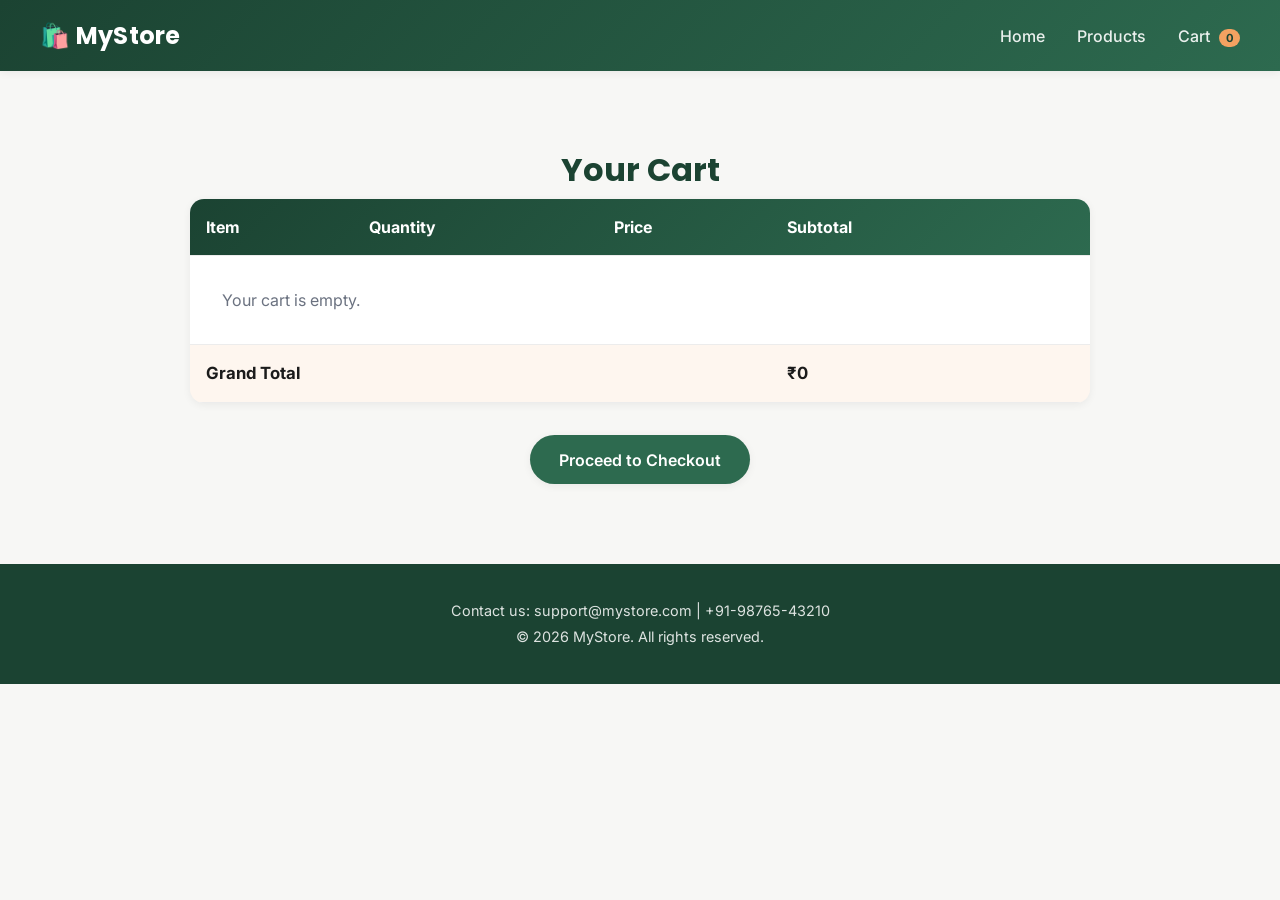
<file: cart.html>
<!DOCTYPE html>
<html lang="en">
<head>
  <meta charset="UTF-8">
  <title>MyStore - Cart</title>
  <link rel="preconnect" href="https://fonts.googleapis.com">
  <link href="https://fonts.googleapis.com/css2?family=Poppins:wght@600;700&family=Inter:wght@400;500;600&display=swap" rel="stylesheet">
  <link rel="stylesheet" href="style.css">
</head>
<body>

  <header class="site-header">
    <div class="logo">🛍️ MyStore</div>
    <nav class="navbar">
      <ul>
        <li><a href="index.html">Home</a></li>
        <li><a href="products.html">Products</a></li>
        <li><a href="cart.html">Cart <span id="cart-count" class="cart-badge">0</span></a></li>
      </ul>
    </nav>
  </header>

  <section class="cart-page">
    <h1>Your Cart</h1>
    <table class="cart-table">
      <thead>
        <tr>
          <th>Item</th>
          <th>Quantity</th>
          <th>Price</th>
          <th>Subtotal</th>
          <th></th>
        </tr>
      </thead>
      <tbody id="cart-body">
        <!-- Cart rows are rendered dynamically by script.js from localStorage -->
      </tbody>
      <tfoot>
        <tr class="grand-total">
          <td colspan="3">Grand Total</td>
          <td id="cart-grand-total">₹0</td>
          <td></td>
        </tr>
      </tfoot>
    </table>
    <a href="checkout.html" class="btn">Proceed to Checkout</a>
  </section>

  <footer class="site-footer">
    <p>Contact us: support@mystore.com | +91-98765-43210</p>
    <p>&copy; 2026 MyStore. All rights reserved.</p>
  </footer>

  <script src="script.js" defer></script>
</body>
</html>
</file>
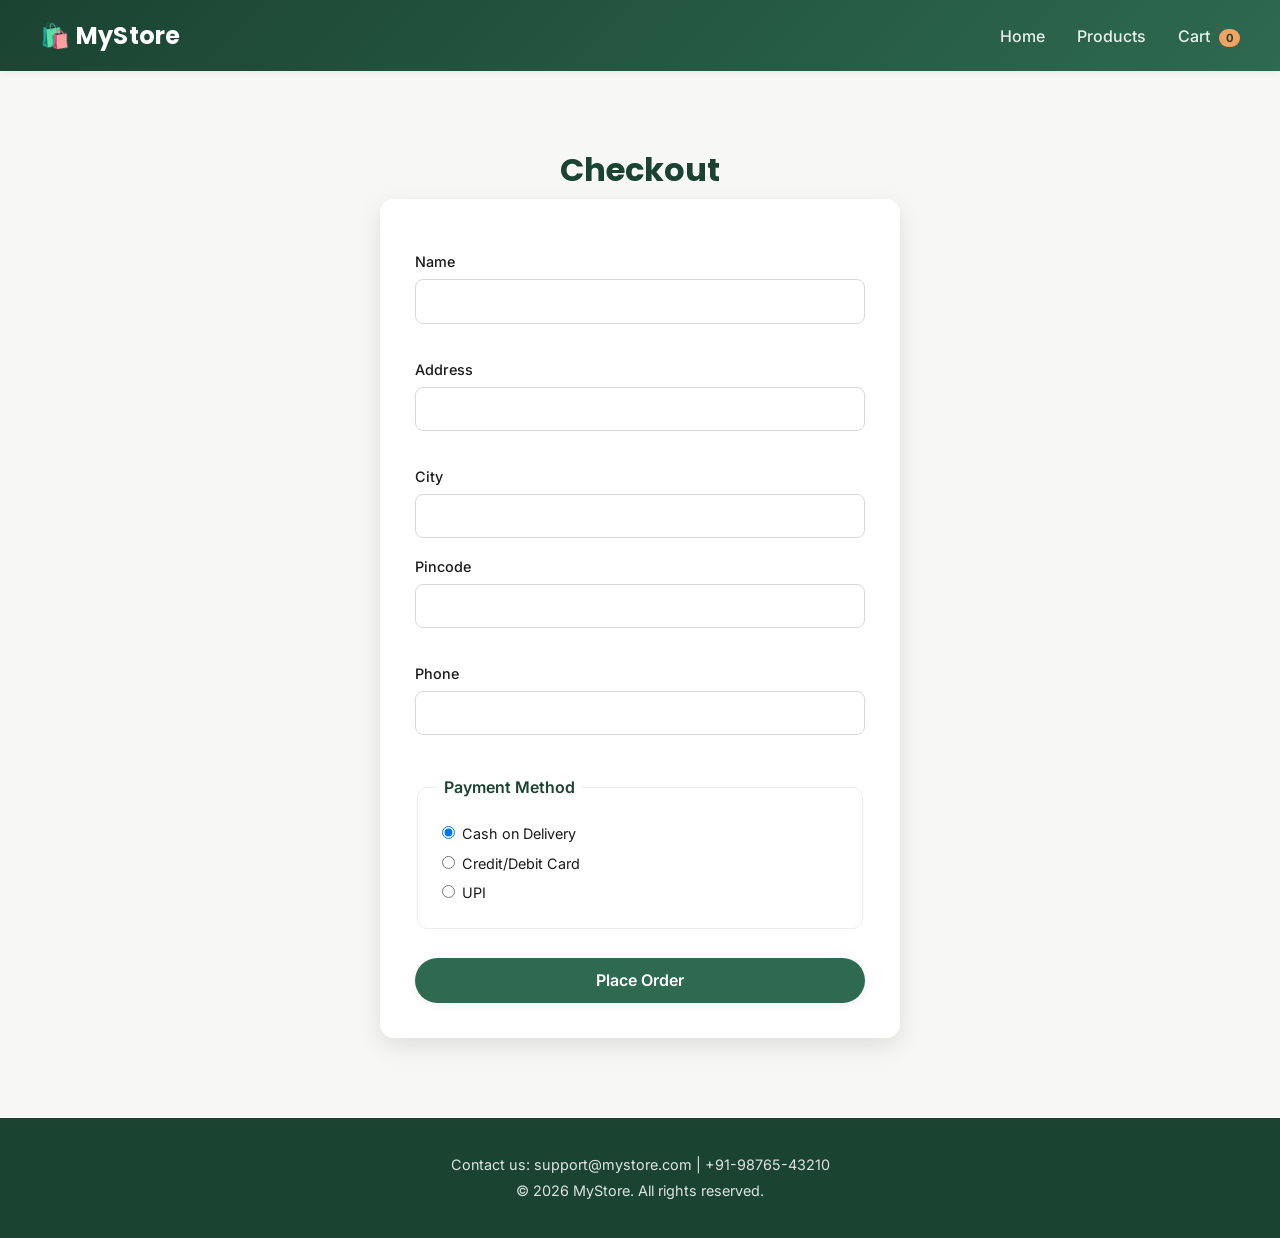
<file: checkout.html>
<!DOCTYPE html>
<html lang="en">
<head>
  <meta charset="UTF-8">
  <title>MyStore - Checkout</title>
  <link rel="preconnect" href="https://fonts.googleapis.com">
  <link href="https://fonts.googleapis.com/css2?family=Poppins:wght@600;700&family=Inter:wght@400;500;600&display=swap" rel="stylesheet">
  <link rel="stylesheet" href="style.css">
</head>
<body>

  <header class="site-header">
    <div class="logo">🛍️ MyStore</div>
    <nav class="navbar">
      <ul>
        <li><a href="index.html">Home</a></li>
        <li><a href="products.html">Products</a></li>
        <li><a href="cart.html">Cart <span id="cart-count" class="cart-badge">0</span></a></li>
      </ul>
    </nav>
  </header>

  <section class="checkout-page">
    <h1>Checkout</h1>
    <form class="checkout-form" id="checkout-form" action="#" method="post" novalidate>

      <label for="name">Name</label>
      <input type="text" id="name" name="name">
      <span class="error-message" id="name-error"></span>

      <label for="address">Address</label>
      <input type="text" id="address" name="address">
      <span class="error-message" id="address-error"></span>

      <label for="city">City</label>
      <input type="text" id="city" name="city">

      <label for="pincode">Pincode</label>
      <input type="text" id="pincode" name="pincode" maxlength="6">
      <span class="error-message" id="pincode-error"></span>

      <label for="phone">Phone</label>
      <input type="tel" id="phone" name="phone" maxlength="10">
      <span class="error-message" id="phone-error"></span>

      <fieldset class="payment-method">
        <legend>Payment Method</legend>
        <label><input type="radio" name="payment" value="cod" checked> Cash on Delivery</label>
        <label><input type="radio" name="payment" value="card"> Credit/Debit Card</label>
        <label><input type="radio" name="payment" value="upi"> UPI</label>
      </fieldset>

      <button type="submit" class="btn">Place Order</button>
    </form>

    <div id="order-confirmation" class="confirmation-message" hidden>
      <h2>✅ Order placed!</h2>
      <p>Thank you for shopping with MyStore. A confirmation will be sent shortly.</p>
      <a href="index.html" class="btn">Back to Home</a>
    </div>
  </section>

  <footer class="site-footer">
    <p>Contact us: support@mystore.com | +91-98765-43210</p>
    <p>&copy; 2026 MyStore. All rights reserved.</p>
  </footer>

  <script src="script.js" defer></script>
</body>
</html>
</file>
<file: style.css>
:root {
  --primary-color: #2d6a4f;
  --primary-dark: #1b4332;
  --accent-color: #f4a261;
  --text-color: #1b1b1b;
  --text-muted: #6b7280;
  --bg-light: #f7f7f5;
  --card-bg: #ffffff;
  --border-color: #ececec;
  --shadow-sm: 0 2px 8px rgba(0, 0, 0, 0.06);
  --shadow-md: 0 8px 24px rgba(0, 0, 0, 0.10);
  --radius: 14px;
}

* {
  box-sizing: border-box;
}

body {
  margin: 0;
  font-family: 'Inter', Arial, Helvetica, sans-serif;
  color: var(--text-color);
  background-color: var(--bg-light);
  line-height: 1.5;
}

h1, h2, h3, .logo {
  font-family: 'Poppins', 'Inter', sans-serif;
}

/* Header & Navbar */
.site-header {
  display: flex;
  justify-content: space-between;
  align-items: center;
  padding: 1.1rem 2.5rem;
  background: linear-gradient(135deg, var(--primary-dark), var(--primary-color));
  color: white;
  position: sticky;
  top: 0;
  z-index: 100;
  box-shadow: var(--shadow-sm);
}

.logo {
  font-size: 1.5rem;
  font-weight: 700;
  letter-spacing: 0.3px;
}

.navbar ul {
  list-style: none;
  display: flex;
  gap: 2rem;
  margin: 0;
  padding: 0;
}

.navbar a {
  position: relative;
  color: rgba(255, 255, 255, 0.9);
  text-decoration: none;
  font-weight: 500;
  padding: 0.3rem 0;
  transition: color 0.2s ease;
}

.navbar a::after {
  content: "";
  position: absolute;
  left: 0;
  bottom: -2px;
  width: 0;
  height: 2px;
  background-color: var(--accent-color);
  transition: width 0.25s ease;
}

.navbar a:hover {
  color: white;
}

.navbar a:hover::after {
  width: 100%;
}

.cart-badge {
  display: inline-block;
  background-color: var(--accent-color);
  color: var(--primary-dark);
  font-size: 0.7rem;
  font-weight: 700;
  min-width: 1.2rem;
  padding: 0.05rem 0.4rem;
  border-radius: 999px;
  margin-left: 0.3rem;
}

/* Hero */
.hero {
  text-align: center;
  padding: 5rem 2rem;
  background:
    radial-gradient(circle at 20% 20%, rgba(45, 106, 79, 0.08), transparent 40%),
    radial-gradient(circle at 80% 80%, rgba(244, 162, 97, 0.12), transparent 40%),
    #ffffff;
}

.hero-badge {
  display: inline-block;
  background-color: rgba(244, 162, 97, 0.15);
  color: var(--accent-color);
  font-weight: 600;
  font-size: 0.8rem;
  letter-spacing: 0.5px;
  text-transform: uppercase;
  padding: 0.4rem 1rem;
  border-radius: 999px;
  margin-bottom: 1rem;
}

.hero h1 {
  font-size: 2.8rem;
  margin: 0.3rem 0 0.8rem;
  color: var(--primary-dark);
}

.hero p {
  color: var(--text-muted);
  font-size: 1.1rem;
  max-width: 480px;
  margin: 0 auto 1.8rem;
}

/* Buttons */
.btn {
  display: inline-block;
  padding: 0.8rem 1.8rem;
  background-color: var(--primary-color);
  color: white;
  border: none;
  border-radius: 999px;
  cursor: pointer;
  text-decoration: none;
  font-size: 1rem;
  font-weight: 600;
  font-family: inherit;
  box-shadow: var(--shadow-sm);
  transition: background-color 0.2s ease, transform 0.15s ease, box-shadow 0.2s ease;
}

.btn:hover {
  background-color: var(--primary-dark);
  transform: translateY(-2px);
  box-shadow: var(--shadow-md);
}

.btn:active {
  transform: translateY(0);
}

/* Section headings */
.featured-products,
.products-page,
.cart-page,
.checkout-page {
  padding: 3rem 2.5rem;
}

.featured-products h2,
.products-page h1,
.cart-page h1,
.checkout-page h1 {
  text-align: center;
  font-size: 2rem;
  margin-bottom: 0.3rem;
  color: var(--primary-dark);
}

.section-subtitle {
  text-align: center;
  color: var(--text-muted);
  margin-top: 0;
  margin-bottom: 2.5rem;
}

/* Product Grid & Cards */
.product-grid {
  display: flex;
  flex-wrap: wrap;
  gap: 1.75rem;
  justify-content: center;
}

.product-card {
  background-color: var(--card-bg);
  border: 1px solid var(--border-color);
  border-radius: var(--radius);
  box-shadow: var(--shadow-sm);
  padding: 1.2rem;
  width: 230px;
  text-align: center;
  transition: transform 0.25s ease, box-shadow 0.25s ease;
}

.product-card:hover {
  transform: translateY(-6px);
  box-shadow: var(--shadow-md);
}

.product-card img {
  max-width: 100%;
  border-radius: 8px;
  margin-bottom: 0.8rem;
}

.product-card h3 {
  margin: 0.3rem 0;
  font-size: 1.05rem;
}

.product-card .price {
  font-weight: 700;
  color: var(--primary-color);
  font-size: 1.1rem;
  margin-bottom: 0.8rem;
}

.product-card .btn {
  width: 100%;
  padding: 0.6rem 1rem;
  font-size: 0.9rem;
}

/* Product Detail */
.product-detail {
  display: flex;
  gap: 3rem;
  padding: 3rem 2.5rem;
  flex-wrap: wrap;
  max-width: 1000px;
  margin: 0 auto;
}

.product-detail-image img {
  max-width: 380px;
  width: 100%;
  border-radius: var(--radius);
  box-shadow: var(--shadow-md);
}

.product-detail-info {
  flex: 1;
  min-width: 260px;
}

.badge {
  display: inline-block;
  background-color: rgba(45, 106, 79, 0.12);
  color: var(--primary-color);
  font-size: 0.75rem;
  font-weight: 600;
  text-transform: uppercase;
  letter-spacing: 0.4px;
  padding: 0.3rem 0.8rem;
  border-radius: 999px;
  margin-bottom: 0.8rem;
}

.product-detail-info h1 {
  margin: 0.2rem 0 0.6rem;
  color: var(--primary-dark);
}

.product-detail-info .description {
  color: var(--text-muted);
  margin-bottom: 1rem;
}

.product-detail-info .price {
  font-size: 1.6rem;
  font-weight: 700;
  color: var(--primary-color);
  margin-bottom: 1.2rem;
}

.product-detail-info label {
  display: block;
  margin-top: 1rem;
  font-weight: 500;
}

.product-detail-info input[type="number"] {
  width: 90px;
  padding: 0.5rem;
  margin: 0.5rem 0 1.3rem;
  border-radius: 8px;
  border: 1px solid #ccc;
  font-size: 1rem;
}

/* Cart */
.cart-table {
  width: 100%;
  border-collapse: collapse;
  background-color: var(--card-bg);
  border-radius: var(--radius);
  overflow: hidden;
  box-shadow: var(--shadow-sm);
  max-width: 900px;
  margin: 0 auto;
}

.cart-table th,
.cart-table td {
  padding: 1rem;
  text-align: left;
  border-bottom: 1px solid var(--border-color);
}

.cart-table tbody tr {
  transition: background-color 0.2s ease;
}

.cart-table tbody tr:hover {
  background-color: rgba(45, 106, 79, 0.04);
}

.cart-table thead {
  background: linear-gradient(135deg, var(--primary-dark), var(--primary-color));
  color: white;
}

.cart-table .grand-total {
  font-weight: 700;
  background-color: rgba(244, 162, 97, 0.1);
  font-size: 1.05rem;
}

.cart-page {
  text-align: center;
}

.cart-page .btn {
  display: inline-block;
  margin-top: 2rem;
}

/* Checkout Form */
.checkout-page {
  display: flex;
  flex-direction: column;
  align-items: center;
}

.checkout-form {
  display: flex;
  flex-direction: column;
  width: 100%;
  max-width: 520px;
  background-color: var(--card-bg);
  padding: 2.2rem;
  border-radius: var(--radius);
  box-shadow: var(--shadow-md);
}

.checkout-form label {
  margin-top: 1.1rem;
  font-weight: 500;
  font-size: 0.9rem;
}

.checkout-form input[type="text"],
.checkout-form input[type="tel"] {
  padding: 0.7rem 0.9rem;
  margin-top: 0.4rem;
  border: 1px solid #d8d8d8;
  border-radius: 8px;
  font-size: 1rem;
  font-family: inherit;
  transition: border-color 0.2s ease, box-shadow 0.2s ease;
}

.checkout-form input:focus {
  outline: none;
  border-color: var(--primary-color);
  box-shadow: 0 0 0 3px rgba(45, 106, 79, 0.15);
}

.payment-method {
  margin-top: 1.4rem;
  border: 1px solid var(--border-color);
  border-radius: 10px;
  padding: 1rem 1.2rem;
}

.payment-method legend {
  font-weight: 600;
  padding: 0 0.4rem;
  color: var(--primary-dark);
}

.payment-method label {
  display: block;
  font-weight: 400;
  margin: 0.5rem 0;
  cursor: pointer;
}

.checkout-form .btn {
  margin-top: 1.8rem;
  align-self: stretch;
  text-align: center;
}

/* Footer */
.site-footer {
  text-align: center;
  padding: 2rem;
  background-color: var(--primary-dark);
  color: rgba(255, 255, 255, 0.85);
  margin-top: 2rem;
}

.site-footer p {
  margin: 0.25rem 0;
  font-size: 0.9rem;
}

/* Cart: qty input & remove button */
.qty-input {
  width: 65px;
  padding: 0.4rem;
  border: 1px solid #d8d8d8;
  border-radius: 6px;
  font-family: inherit;
  font-size: 0.95rem;
}

.remove-btn {
  background-color: transparent;
  color: #c0392b;
  border: 1px solid #c0392b;
  border-radius: 999px;
  padding: 0.4rem 0.9rem;
  font-size: 0.85rem;
  font-weight: 600;
  cursor: pointer;
  font-family: inherit;
  transition: background-color 0.2s ease, color 0.2s ease;
}

.remove-btn:hover {
  background-color: #c0392b;
  color: white;
}

.empty-cart {
  text-align: center;
  color: var(--text-muted);
  padding: 2rem !important;
}

/* Checkout: inline validation */
.error-message {
  display: block;
  color: #c0392b;
  font-size: 0.8rem;
  min-height: 1.1em;
  margin-top: 0.2rem;
}

.checkout-form input.input-error {
  border-color: #c0392b;
  box-shadow: 0 0 0 3px rgba(192, 57, 43, 0.12);
}

.confirmation-message {
  text-align: center;
  background-color: var(--card-bg);
  border-radius: var(--radius);
  box-shadow: var(--shadow-md);
  padding: 2.5rem;
  max-width: 480px;
  margin: 0 auto;
}

.confirmation-message h2 {
  color: var(--primary-color);
  margin-top: 0;
}

.confirmation-message p {
  color: var(--text-muted);
  margin-bottom: 1.5rem;
}

/* Mobile responsiveness */
@media (max-width: 600px) {
  .site-header {
    flex-direction: column;
    gap: 1rem;
    padding: 1rem;
  }

  .navbar ul {
    flex-direction: column;
    text-align: center;
    gap: 0.6rem;
  }

  .hero {
    padding: 3rem 1.2rem;
  }

  .hero h1 {
    font-size: 2rem;
  }

  .product-grid {
    flex-direction: column;
    align-items: center;
  }

  .product-detail {
    flex-direction: column;
    padding: 2rem 1.2rem;
  }

  .checkout-form {
    padding: 1.5rem;
  }

  .cart-table th,
  .cart-table td {
    padding: 0.6rem;
    font-size: 0.9rem;
  }
}
</file>
